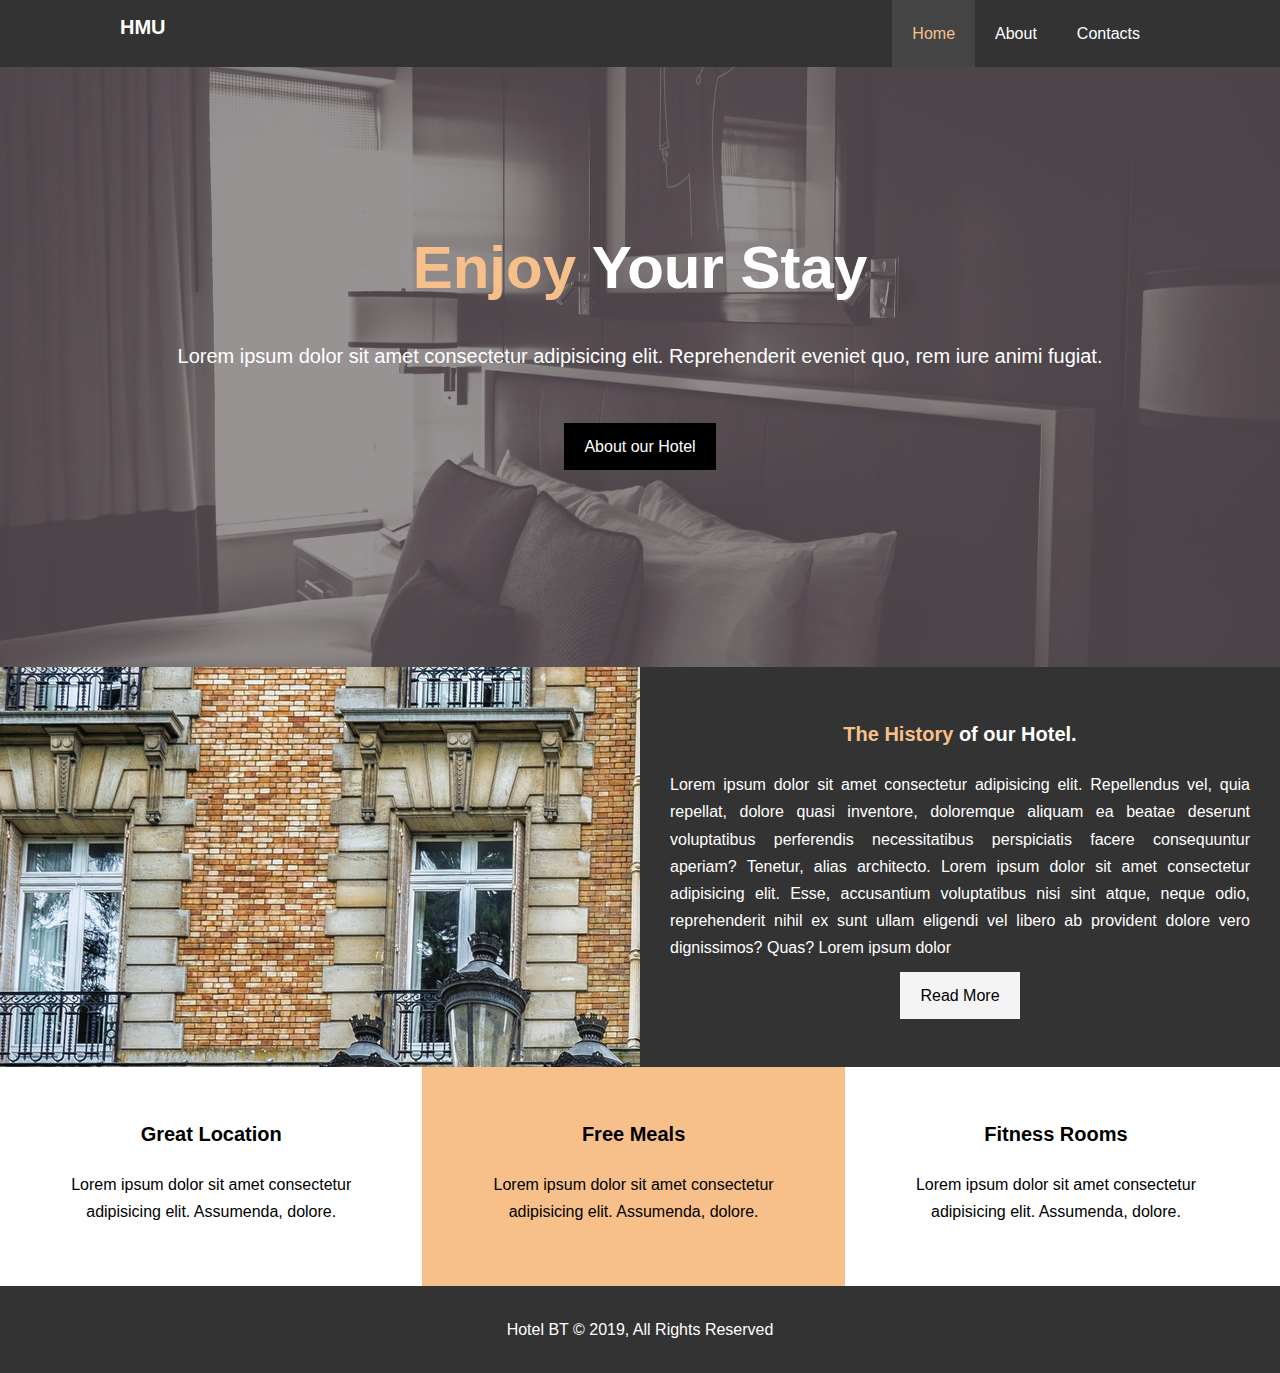
<file: index.html>
<!DOCTYPE html>
<html lang="en">

<head>
    <meta charset="UTF-8">
    <meta name="viewport" content="width=device-width, initial-scale=1.0">
    <meta name="descripton" content="Welcome to the best hotel of Mumbai">
    <meta name="keywords" content="hotel,restaurent,india,mumbai">
    <link rel="stylesheet" href="https://use.fontawesome.com/releases/v5.6.1/css/all.css" integrity="sha384-gfdkjb5BdAXd+lj+gudLWI+BXq4IuLW5IT+brZEZsLFm++aCMlF1V92rMkPaX4PP" crossorigin="anonymous">
    <link rel="stylesheet" href="./css/style.css">
    <link rel="stylesheet" media="screen and (max-width: 768px)" href="./css/mobile.css">
    <title>Hotel | Mumbai Hotel</title>
</head>

<body>
    <header>
        <nav id="navbar">
            <div class="container">
                <h1 id="logo"><a href="index.html">HMU</a></h1>
                <ul>
                    <li><a class="current" href="index.html">Home</a></li>
                    <li><a href="about.html">About</a></li>
                    <li><a href="contacts.html">Contacts</a></li>
                </ul>
            </div>
        </nav>
        <div id="showcase">
            <div class="container">
                <h1>
                    <span class="primary-text">Enjoy</span> Your Stay
                </h1>
                <p class="lead">
                    Lorem ipsum dolor sit amet consectetur adipisicing elit. Reprehenderit eveniet quo, rem iure animi fugiat.
                </p>
                <a class="btn" href="./about.html">About our Hotel</a>
            </div>
        </div>
    </header>
    <section id="homw-info" class="bg-dark">
        <div class="info">
            <div class="info-img"></div>
            <div class="info-data">
                <h1><span class="primary-text">The History</span> of our Hotel.</h1>
                <p>
                    Lorem ipsum dolor sit amet consectetur adipisicing elit. Repellendus vel, quia repellat, dolore quasi inventore, doloremque aliquam ea beatae deserunt voluptatibus perferendis necessitatibus perspiciatis facere consequuntur aperiam? Tenetur, alias architecto.
                    Lorem ipsum dolor sit amet consectetur adipisicing elit. Esse, accusantium voluptatibus nisi sint atque, neque odio, reprehenderit nihil ex sunt ullam eligendi vel libero ab provident dolore vero dignissimos? Quas? Lorem ipsum dolor
                </p>
                <a class="btn btn-primary" href="about.html">Read More</a>
            </div>
        </div>
    </section>

    <section id="features">
        <div class="box bg-white">
            <i class="fas fa-hotel fa-3x"></i>
            <h3>Great Location</h3>
            <p>Lorem ipsum dolor sit amet consectetur adipisicing elit. Assumenda, dolore.</p>
        </div>
        <div class="box bg-primary">
            <i class="fas fa-utensils fa-3x"></i>
            <h3>Free Meals</h3>
            <p>Lorem ipsum dolor sit amet consectetur adipisicing elit. Assumenda, dolore.</p>
        </div>
        <div class="box bg-white">
            <i class="fas fa-dumbbell fa-3x"></i>
            <h3>Fitness Rooms</h3>
            <p>Lorem ipsum dolor sit amet consectetur adipisicing elit. Assumenda, dolore.</p>
        </div>
    </section>

    <div class="clr"></div>

    <footer class="main-footer bg-dark">
        <p>Hotel BT &copy; 2019, All Rights Reserved </p>
    </footer>
</body>

</html>
</file>
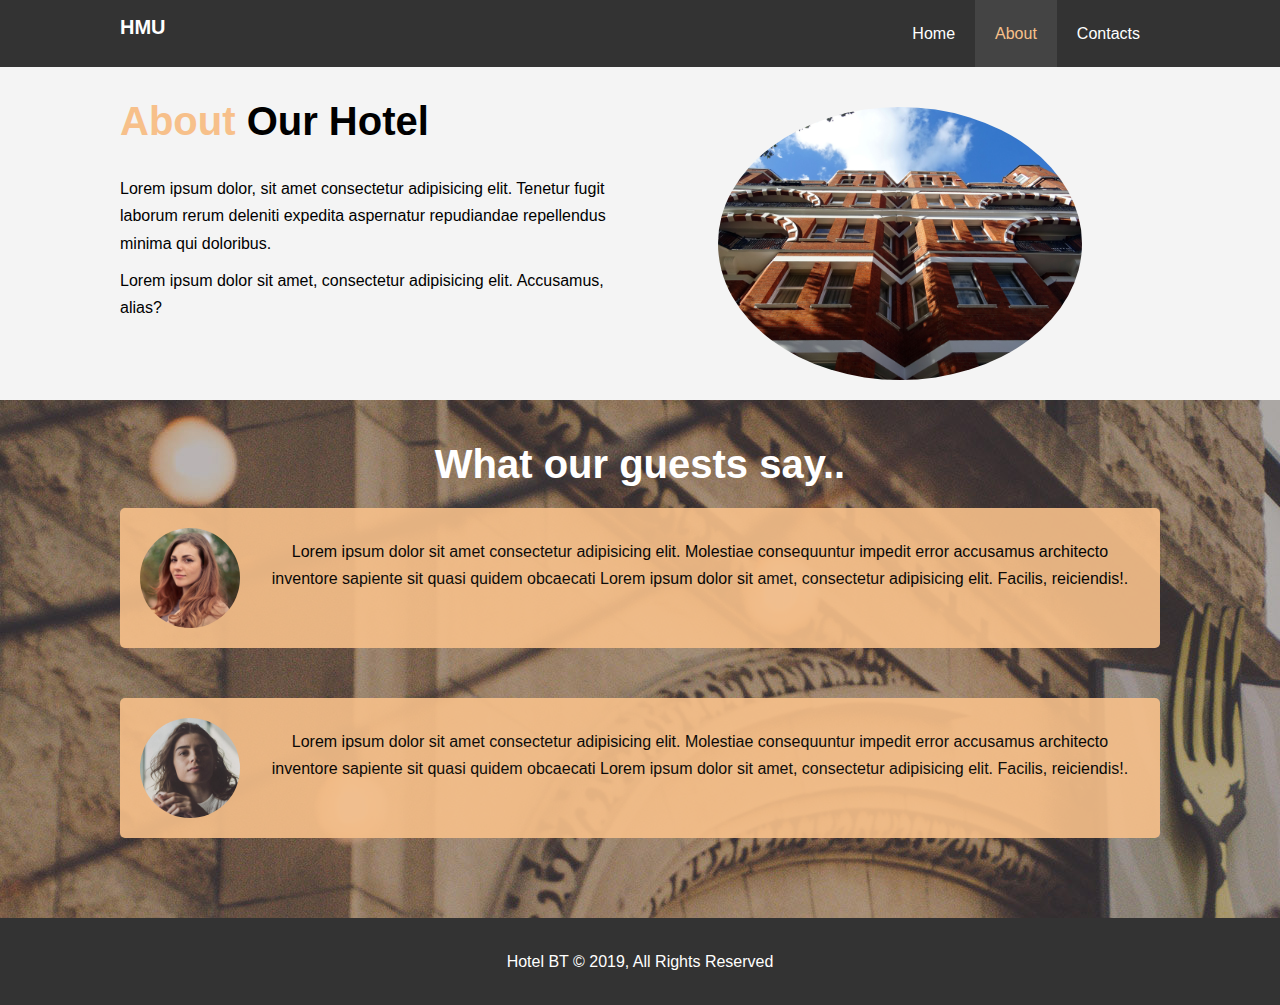
<file: about.html>
<!DOCTYPE html>
<html lang="en">

<head>
    <meta charset="UTF-8">
    <meta name="viewport" content="width=device-width, initial-scale=1.0">
    <meta name="descripton" content="Welcome to the best hotel of Mumbai">
    <meta name="keywords" content="hotel,restaurent,india,mumbai">
    <link rel="stylesheet" href="./css/style.css">
    <link rel="stylesheet" media="screen and (max-width: 768px)" href="./css/mobile.css">
    <link rel="stylesheet" href="https://use.fontawesome.com/releases/v5.6.1/css/all.css" integrity="sha384-gfdkjb5BdAXd+lj+gudLWI+BXq4IuLW5IT+brZEZsLFm++aCMlF1V92rMkPaX4PP" crossorigin="anonymous">
    <title>Hotel | About</title>
</head>

<body>
    <header>
        <nav id="navbar">
            <div class="container">
                <h1 id="logo"><a href="index.html">HMU</a></h1>
                <ul>
                    <li><a href="index.html">Home</a></li>
                    <li><a class="current" href="about.html">About</a></li>
                    <li><a href="contacts.html">Contacts</a></li>
                </ul>
            </div>
        </nav>
    </header>

    <section class="about-info bg-light">
        <div class="container">
            <div class="about-info-data">
                <h1 class="l-heading"><span class="primary-text">About</span> Our Hotel</h1>
                <p>Lorem ipsum dolor, sit amet consectetur adipisicing elit. Tenetur fugit laborum rerum deleniti expedita aspernatur repudiandae repellendus minima qui doloribus.</p>
                <p>Lorem ipsum dolor sit amet, consectetur adipisicing elit. Accusamus, alias?</p>
            </div>
            <div class="about-info-img">
                <img src="./img/photo-2.jpg" alt="">
            </div>
        </div>
    </section>
    <div class="clr"></div>

    <section id="testimonial" class="py-3">
        <div class="container">

            <h1 class="l-heading">
                What our guests say..
            </h1>
            <div class="testimonial">
                <img class="test-img" src="./img/person-1.jpg" alt="">
                <p class="test-desc">Lorem ipsum dolor sit amet consectetur adipisicing elit. Molestiae consequuntur impedit error accusamus architecto inventore sapiente sit quasi quidem obcaecati Lorem ipsum dolor sit amet, consectetur adipisicing elit. Facilis, reiciendis!.</p>
            </div>
            <div class="testimonial">
                <img class="test-img" src="./img/person-2.jpg" alt="">
                <p class="test-desc">Lorem ipsum dolor sit amet consectetur adipisicing elit. Molestiae consequuntur impedit error accusamus architecto inventore sapiente sit quasi quidem obcaecati Lorem ipsum dolor sit amet, consectetur adipisicing elit. Facilis, reiciendis!.</p>
            </div>
        </div>
    </section>

    <div class="clr"></div>

    <footer class="main-footer bg-dark">
        <p>Hotel BT &copy; 2019, All Rights Reserved </p>
    </footer>
</body>

</html>
</file>
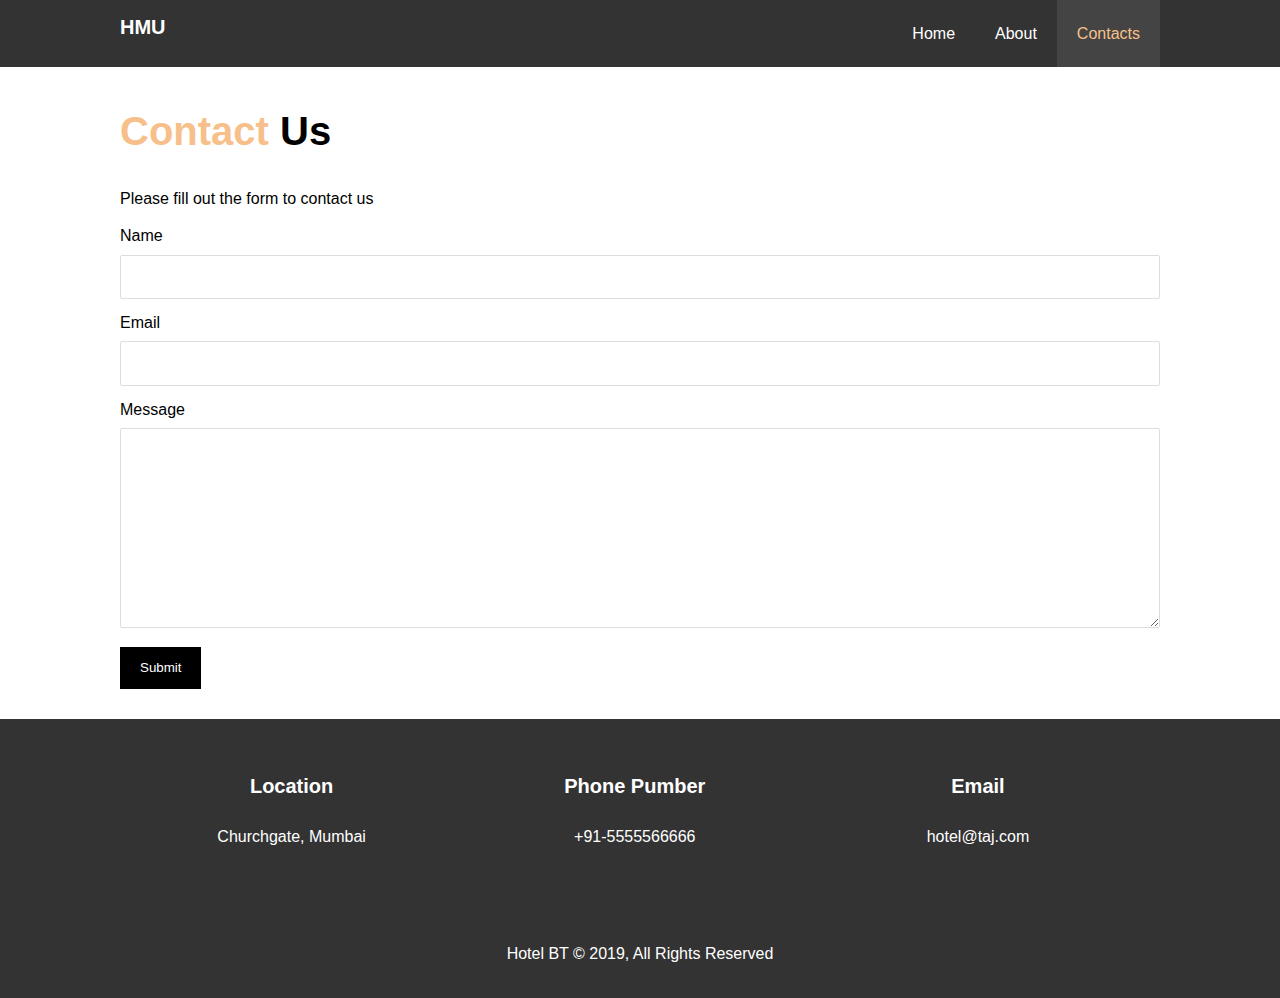
<file: contacts.html>
<!DOCTYPE html>
<html lang="en">

<head>
    <meta charset="UTF-8">
    <meta name="viewport" content="width=device-width, initial-scale=1.0">
    <meta name="descripton" content="Welcome to the best hotel of Mumbai">
    <meta name="keywords" content="hotel,restaurent,india,mumbai">
    <link rel="stylesheet" href="./css/style.css">
    <link rel="stylesheet" media="screen and (max-width: 768px)" href="./css/mobile.css">
    <link rel="stylesheet" href="https://use.fontawesome.com/releases/v5.6.1/css/all.css" integrity="sha384-gfdkjb5BdAXd+lj+gudLWI+BXq4IuLW5IT+brZEZsLFm++aCMlF1V92rMkPaX4PP" crossorigin="anonymous">
    <title>Hotel | Contact</title>
</head>

<body>
    <header>
        <nav id="navbar">
            <div class="container">
                <h1 id="logo"><a href="index.html">HMU</a></h1>
                <ul>
                    <li><a href="index.html">Home</a></li>
                    <li><a href="about.html">About</a></li>
                    <li><a class="current" href="contacts.html">Contacts</a></li>
                </ul>
            </div>
        </nav>
    </header>

    <section class="contact-form py-3">
        <div class="container">
            <h1 class="l-heading"><span class="primary-text">Contact</span> Us</h1>
            <p>Please fill out the form to contact us</p>
            <form action="process.php">

                <div class="form-group">
                    <label for="name">Name</label>
                    <input type="text" id="name" name="name">
                </div>
                <div class="form-group">
                    <label for="email">Email</label>
                    <input type="email" id="email" name="email">
                </div>
                <div class="form-group">
                    <label for="message">Message</label>
                    <textarea id="message" name="message"></textarea>
                </div>

                <input type="submit" class="btn">

            </form>
        </div>
    </section>

    <section class="contact-info bg-dark">
        <div class="container">
            <div class="box">
                <i class="fas fa-hotel fa-3x"></i>
                <h3>Location</h3>
                <p>Churchgate, Mumbai</p>
            </div>
            <div class="box">
                <i class="fas fa-phone fa-3x"></i>
                <h3>Phone Pumber</h3>
                <p>+91-5555566666</p>
            </div>
            <div class="box">
                <i class="fas fa-envelope fa-3x"></i>
                <h3>Email</h3>
                <p>hotel@taj.com</p>
            </div>
        </div>
    </section>

    <div class="clr"></div>

    <footer class="main-footer bg-dark">
        <p>Hotel BT &copy; 2019, All Rights Reserved </p>
    </footer>
</body>

</html>
</file>
<file: css/style.css>
* {
    margin: 0;
    padding: 0;
    box-sizing: border-box;
    line-height: 1.7em;
    font-family: 'Segoe UI', Tahoma, Geneva, Verdana, sans-serif;
}

h1,
h2,
h3 {
    padding-bottom: 10px;
    font-size: 20px;
}

.bg-dark {
    background-color: #333;
    color: white;
}

.bg-primary {
    background-color: #f7c08a;
    color: black;
}

.bg-light {
    background-color: #f4f4f4;
    color: black;
}

.lead {
    font-size: 20px;
}

p {
    margin: 10px 0px;
}

a {
    color: white;
    text-decoration: none;
}

.l-heading {
    font-size: 40px;
}

.py-1 {
    padding: 10px 0;
}

.py-2 {
    padding: 20px 0;
}

.py-3 {
    padding: 30px 0;
}

.container {
    max-width: 1080px;
    margin: auto;
    padding: 0 20px;
    overflow: auto;
}

.btn {
    background-color: black;
    padding: 10px 20px;
    color: white;
    display: inline-block;
    border: none;
    cursor: pointer;
}

.btn:hover {
    background-color: #f7c08a;
    color: black;
}

.btn-primary {
    background-color: #f4f4f4;
    color: black;
}

.box {
    width: 33%;
    float: left;
    padding: 50px;
    text-align: center;
}

#navbar {
    overflow: auto;
    color: white;
    background-color: #333;
}

#navbar a {
    color: white;
}

#navbar #logo {
    margin-top: 10px;
    float: left;
    color: white;
}

#navbar ul {
    float: right;
    list-style: none;
}

#navbar ul li {
    float: left;
}

#navbar ul li a {
    display: block;
    padding: 20px;
    text-align: center;
}

#navbar ul li a:hover {
    background-color: #444;
    color: #f7c08a;
}

#navbar ul li a.current {
    background-color: #444;
    color: #f7c08a;
}

#showcase {
    background-image: url('../img/showcase.jpg');
    background-repeat: no-repeat;
    background-position: center center;
    background-size: cover;
    height: 600px;
    color: white;
    text-align: center;
}

#showcase h1 {
    padding-top: 150px;
    text-align: center;
}

#showcase a {
    margin-top: 40px;
}

#showcase p {
    text-align: center;
}

.primary-text {
    color: #f7c08a;
}

#showcase h1 {
    font-size: 60px;
}

.features {
    overflow: auto;
}

.clr {
    clear: both;
}

.info {
    height: 400px;
    overflow: hidden;
}

.info-data {
    padding: 50px 30px;
    text-align: center;
    width: 50%;
    float: right;
}

.info-data p {
    text-align: justify;
}

.info-img {
    width: 50%;
    float: left;
    min-height: 100%;
    background-image: url('../img/photo-1.jpg');
}

.main-footer {
    padding: 20px;
    text-align: center;
}

.about-info {
    padding: 20px 0;
    overflow: auto;
}

.about-info-data,
.about-info-img {
    float: left;
    width: 50%;
    min-height: 200px;
}

.about-info-data {
    text-align: start;
}

.about-info-img img {
    width: 70%;
    margin: auto;
    margin-top: 20px;
    border-radius: 50%;
    display: block;
}

#testimonial {
    background-image: url(../img/test-bg.jpg);
    background-repeat: no-repeat;
    text-align: center;
    color: white;
}

.testimonial {
    opacity: 0.9;
    margin-bottom: 50px;
    border-radius: 5px;
    background-color: #f7c08a;
    overflow: auto;
    padding: 20px;
    color: black;
}

.test-img {
    width: 100px;
    float: left;
    border-radius: 50%;
    margin-right: 20px;
}

.form-group label {
    display: block;
    margin-bottom: 5px;
}

.form-group input,
.form-group textarea {
    border-radius: 2px;
    width: 100%;
    padding: 10px;
    border: 1px #ddd solid;
}

.form-group input:focus,
.form-group textarea:focus {
    outline: none;
    border-color: #f7c08a;
}

.form-group textarea {
    height: 200px;
}

.form-group {
    margin-bottom: 10px;
}
</file>
<file: css/mobile.css>
#navbar #logo {
    margin-top: 10px;
    float: none;
    text-align: center;
}

#navbar ul,
#navbar ul li {
    float: none;
    border: #444 2px dotted;
}

.info-img {
    display: none;
}

.info {
    height: 550px;
    overflow: hidden;
}

#showcase a {
    margin-top: 20px;
}

.info-data {
    padding: 50px 30px;
    text-align: center;
    width: 100%;
    float: none;
}

.box {
    width: 100%;
    float: none;
    padding: 50px;
    text-align: center;
}

.about-info-img {
    display: none;
}

.about-info-data {
    width: 100%;
    float: none;
    text-align: center;
}

.test-desc {
    width: 100%;
    float: none;
    margin-top: 10px;
}

.test-img {
    width: 100px;
    float: none;
    margin-top: 20px;
    border-radius: 50%;
    margin-right: 20px;
}

.contact-info .box {
    border-bottom: #444 1px solid;
}

.contact-info .box:last-child {
    border-bottom: none;
}
</file>
